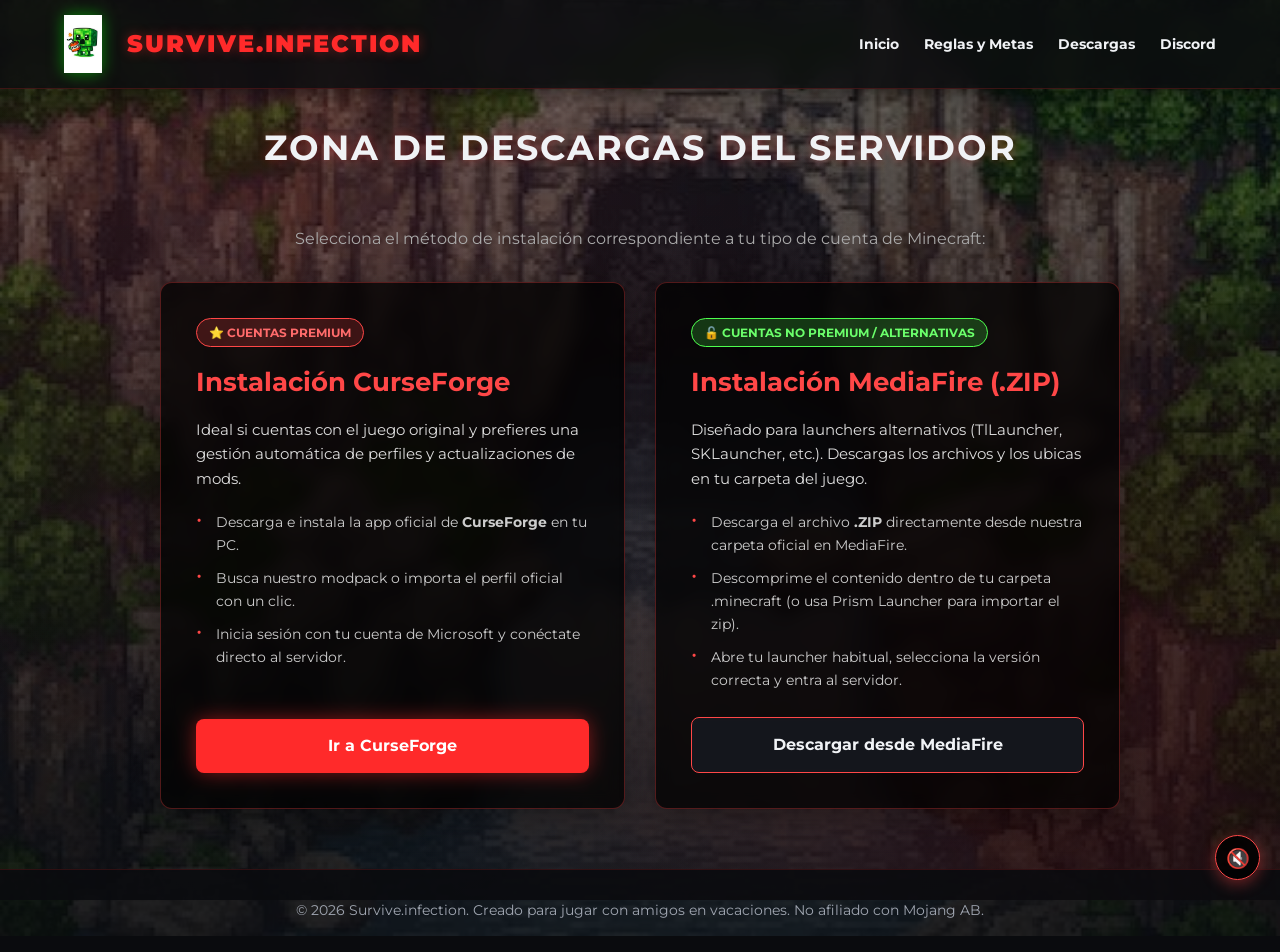
<file: descargas.html>
<!DOCTYPE html>
<html lang="es">
<head>
    <meta charset="UTF-8">
    <meta name="viewport" content="width=device-width, initial-scale=1.0">
    <title>Survive.infection - Descargas y Guía</title>
    <!-- Fuente moderna estilo Gaming -->
    <link href="https://fonts.googleapis.com/css2?family=Montserrat:wght@400;700;900&display=swap" rel="stylesheet">
    <!-- Vinculo al archivo de estilos externos -->
    <link rel="stylesheet" href="style.css">
    
    <style>
        .content-section {
            padding: 120px 20px 60px 20px;
            max-width: 1000px;
            margin: 0 auto;
        }

        .downloads-layout {
            display: grid;
            grid-template-columns: repeat(auto-fit, minmax(320px, 1fr));
            gap: 30px;
            margin-top: 30px;
        }

        .download-box {
            background: rgba(0, 0, 0, 0.75);
            border: 1px solid rgba(255, 71, 71, 0.3);
            border-radius: 12px;
            padding: 35px;
            box-shadow: 0 8px 32px 0 rgba(0, 0, 0, 0.37);
            backdrop-filter: blur(8px);
            display: flex;
            flex-direction: column;
            justify-content: space-between;
            transition: all 0.3s ease;
        }

        .download-box:hover {
            border-color: #ff4747;
            transform: translateY(-5px);
            box-shadow: 0 12px 40px rgba(255, 42, 42, 0.3);
        }

        .download-box h3 {
            font-size: 1.6rem;
            color: #ff4747;
            margin-bottom: 15px;
            display: flex;
            align-items: center;
            gap: 10px;
        }

        .download-box p {
            color: #ddd;
            font-size: 0.95rem;
            line-height: 1.6;
            margin-bottom: 20px;
        }

        .download-box ul {
            list-style-type: none;
            padding: 0;
            margin-bottom: 25px;
            text-align: left;
        }

        .download-box ul li {
            margin-bottom: 10px;
            position: relative;
            padding-left: 20px;
            color: #ccc;
            font-size: 0.9rem;
        }

        .download-box ul li::before {
            content: "•";
            color: #ff4747;
            position: absolute;
            left: 0;
            font-size: 1.3rem;
            line-height: 1rem;
        }

        .badge-type {
            display: inline-block;
            background: rgba(255, 71, 71, 0.2);
            border: 1px solid #ff4747;
            color: #ff6b6b;
            padding: 4px 12px;
            border-radius: 15px;
            font-size: 0.75rem;
            font-weight: bold;
            text-transform: uppercase;
            margin-bottom: 15px;
            width: fit-content;
        }

        /* Estilo interactivo para el botón de Discord */
        .btn-discord {
            transition: all 0.3s ease !important;
        }
        
        .btn-discord:hover {
            transform: translateY(-3px) scale(1.02);
            box-shadow: 0 0 20px rgba(88, 101, 242, 0.6) !important;
        }
    </style>
</head>
<body>

    <!-- CANVAS Y OVERLAY DE AMBIENTACIÓN -->
    <canvas id="bg-canvas"></canvas>
    <div class="ambient-overlay"></div>

    <header>
    <a href="index.html" class="logo-container">
        <img src="creepercito.jpg" alt="Logo Creepercito" class="logo-img">
        <div class="logo">Survive.infection</div>
    </a>
    <nav>
        <ul>
            <li><a href="index.html">Inicio</a></li>
            <li><a href="Reglas.html">Reglas y Metas</a></li>
            <li><a href="descargas.html">Descargas</a></li>
            <li><a href="https://discord.gg/KRCZfFrRG" target="_blank" rel="noopener noreferrer" class="btn-discord">Discord</a></li>
        </ul>
    </nav>
    </header>

    <!-- SECCIÓN DE CONTENIDO -->
    <section class="content-section">
        <h2 class="section-title">Zona de Descargas del Servidor</h2>
        <p style="text-align: center; color: #aaa; margin-bottom: 30px;">Selecciona el método de instalación correspondiente a tu tipo de cuenta de Minecraft:</p>

        <div class="downloads-layout">
            
            <!-- CAJA 1: JUGADORES PREMIUM (CURSEFORGE) -->
            <div class="download-box">
                <div>
                    <span class="badge-type">⭐ Cuentas Premium</span>
                    <h3>Instalación CurseForge</h3>
                    <p>Ideal si cuentas con el juego original y prefieres una gestión automática de perfiles y actualizaciones de mods.</p>
                    <ul>
                        <li>Descarga e instala la app oficial de <strong>CurseForge</strong> en tu PC.</li>
                        <li>Busca nuestro modpack o importa el perfil oficial con un clic.</li>
                        <li>Inicia sesión con tu cuenta de Microsoft y conéctate directo al servidor.</li>
                    </ul>
                </div>
                <a href="https://www.curseforge.com/download" target="_blank" class="btn btn-primary" style="text-align: center;">Ir a CurseForge</a>
            </div>

            <!-- CAJA 2: JUGADORES NO PREMIUM (MEDIAFIRE) -->
            <div class="download-box">
                <div>
                    <span class="badge-type" style="background: rgba(78, 255, 78, 0.2); border-color: #4eff4e; color: #6bff6b;">🔓 Cuentas No Premium / Alternativas</span>
                    <h3>Instalación MediaFire (.ZIP)</h3>
                    <p>Diseñado para launchers alternativos (TlLauncher, SKLauncher, etc.). Descargas los archivos y los ubicas en tu carpeta del juego.</p>
                    <ul>
                        <li>Descarga el archivo <strong>.ZIP</strong> directamente desde nuestra carpeta oficial en MediaFire.</li>
                        <li>Descomprime el contenido dentro de tu carpeta <code>.minecraft</code> (o usa Prism Launcher para importar el zip).</li>
                        <li>Abre tu launcher habitual, selecciona la versión correcta y entra al servidor.</li>
                    </ul>
                </div>
                <a href="https://app.mediafire.com/folder/v2oywe1nco7wy" target="_blank" class="btn btn-secondary" style="text-align: center; border-color: #ff4747;">Descargar desde MediaFire</a>
            </div>

        </div>
    </section>

    <!-- FOOTER -->
    <footer>
        <p>&copy; 2026 Survive.infection. Creado para jugar con amigos en vacaciones. No afiliado con Mojang AB.</p>
    </footer>

    <!-- Vinculo al archivo de JavaScript externo -->
    <script src="script.js"></script>
</body>
</html>
</file>
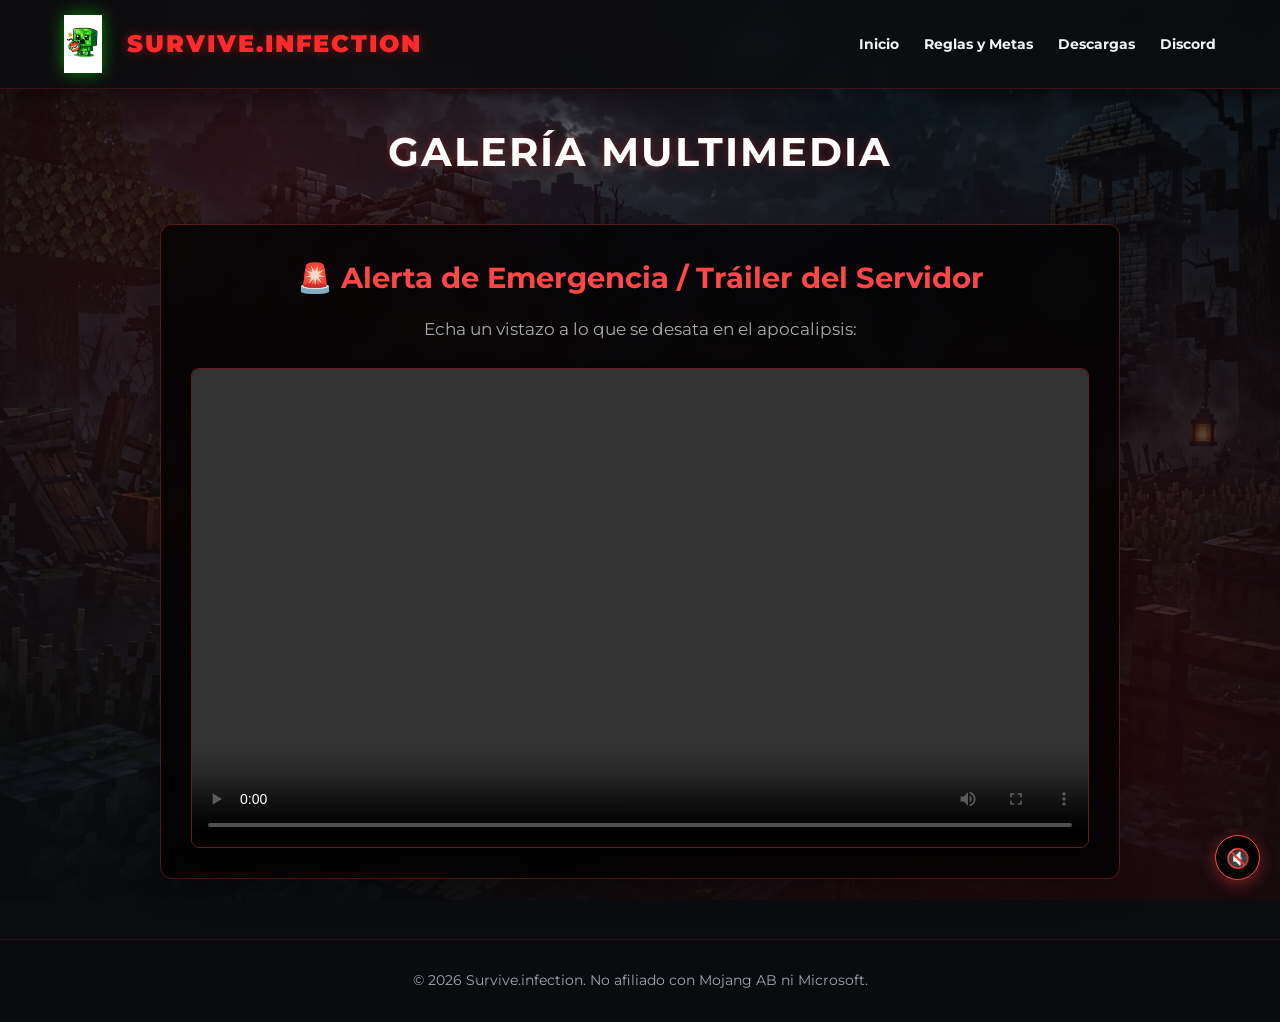
<file: video.html>
<!DOCTYPE html>
<html lang="es">
<head>
    <meta charset="UTF-8">
    <meta name="viewport" content="width=device-width, initial-scale=1.0">
    <title>Survive.infection - Videos y Tráilers</title>
    <!-- Fuente moderna estilo Gaming -->
    <link href="https://fonts.googleapis.com/css2?family=Montserrat:wght@400;700;900&display=swap" rel="stylesheet">
    <!-- Vinculo al archivo de estilos externos -->
    <link rel="stylesheet" href="style.css">
    
    <style>
        /* Configuración de la imagen de fondo */
        body {
            background-image: url('fondo.jpg');
            background-repeat: no-repeat;
            background-position: center center;
            background-size: cover;
            background-attachment: fixed;
            margin: 0;
            font-family: 'Montserrat', sans-serif;
            color: #ffffff;
        }

        /* Espacio superior para que el banner fijo no tape el contenido */
        .content-section {
            padding: 120px 20px 60px 20px;
            max-width: 1000px;
            margin: 0 auto;
            text-align: center;
        }

        .section-title {
            text-align: center;
            font-size: 2.5rem;
            margin-bottom: 40px;
            text-transform: uppercase;
            letter-spacing: 2px;
            text-shadow: 0 0 10px rgba(255, 42, 42, 0.3);
        }

        /* Caja contenedora del video */
        .video-card {
            background: rgba(0, 0, 0, 0.75);
            border: 1px solid rgba(255, 71, 71, 0.3);
            border-radius: 12px;
            padding: 30px;
            box-shadow: 0 8px 32px 0 rgba(0, 0, 0, 0.37);
            backdrop-filter: blur(8px);
        }

        .video-card h3 {
            margin-top: 0;
            font-size: 1.8rem;
            color: #ff4747;
            margin-bottom: 15px;
        }

        .video-card p {
            color: #aaa;
            margin-bottom: 25px;
            font-size: 1.05rem;
        }

        /* Contenedor del video con altura fija para expandir la caja completa */
        .video-container {
            position: relative;
            width: 100%;
            height: 480px; /* Altura de la caja */
            border-radius: 8px;
            overflow: hidden;
            border: 1px solid rgba(255, 71, 71, 0.4);
            background: #000;
            box-shadow: 0 4px 20px rgba(0, 0, 0, 0.8);
        }

        /* Forzar al video a ocupar el 100% estirándose sin dejar espacios */
        .video-container video {
            width: 100%;
            height: 100%;
            object-fit: cover; /* Llena toda el área recortando ligeramente si las proporciones difieren */
            display: block;
            outline: none;
        }

        /* Ajuste responsivo para celulares */
        @media (max-width: 768px) {
            .video-container {
                height: 280px;
            }
        }
    </style>
</head>
<body>

    <!-- CANVAS Y OVERLAY DE AMBIENTACIÓN -->
    <canvas id="bg-canvas"></canvas>
    <div class="ambient-overlay"></div>

    <header>
    <a href="index.html" class="logo-container">
        <img src="creepercito.jpg" alt="Logo Creepercito" class="logo-img">
        <div class="logo">Survive.infection</div>
    </a>
    <nav>
        <ul>
            <li><a href="index.html">Inicio</a></li>
            <li><a href="Reglas.html">Reglas y Metas</a></li>
            <li><a href="descargas.html">Descargas</a></li>
            <li><a href="https://discord.gg/tu-link" target="_blank">Discord</a></li>
        </ul>
    </nav>
    </header>

    <!-- SECCIÓN DE CONTENIDO Y CAJA DE VIDEO -->
    <section class="content-section">
        <h2 class="section-title">Galería Multimedia</h2>
        
        <div class="card video-card">
            <h3>🚨 Alerta de Emergencia / Tráiler del Servidor</h3>
            <p>Echa un vistazo a lo que se desata en el apocalipsis:</p>
            
            <div class="video-container">
                <!-- Reproductor local estirado para llenar todo el contenedor -->
                <video controls controlsList="nodownload" preload="metadata">
                    <source src="video.mp4" type="video/mp4">
                    Tu navegador no soporta la reproducción de video en HTML5.
                </video>
            </div>
        </div>
    </section>

    <!-- FOOTER -->
    <footer>
        <p>&copy; 2026 Survive.infection. No afiliado con Mojang AB ni Microsoft.</p>
    </footer>

    <!-- Vinculo al archivo de JavaScript externo -->
    <script src="script.js"></script>
</body>
</html>
</file>
<file: style.css>
/* --- VARIABLES GLOBALES Y RESET --- */
:root {
    --bg-color: #0b0c0f;
    --card-bg: rgba(24, 27, 34, 0.85);
    --accent-color: #ff2a2a; /* Rojo alerta biohazard */
    --accent-glow: rgba(255, 42, 42, 0.4);
    --text-color: #f0f2f5;
    --text-muted: #a0a6b1;
}

* {
    margin: 0;
    padding: 0;
    box-sizing: border-box;
    font-family: 'Montserrat', sans-serif;
}

/* --- CONFIGURACIÓN DE FONDO BASE (OVERWORLD POR DEFECTO) --- */
body {
    background-image: url('fondo_normal.png');
    background-repeat: no-repeat;
    background-position: center center;
    background-size: cover;
    background-attachment: fixed;
    background-color: var(--bg-color);
    color: var(--text-color);
    line-height: 1.6;
    overflow-x: hidden;
    position: relative;
    /* Transición suave al cambiar entre temas */
    transition: background-image 0.6s ease-in-out, background-color 0.6s ease-in-out;
}

/* --- CANVAS DE FONDO DINÁMICO --- */
#bg-canvas {
    position: fixed;
    top: 0;
    left: 0;
    width: 100vw;
    height: 100vh;
    z-index: -1;
    pointer-events: none;
}

/* CAPA DE TEXTURA Y LUZ AMBIENTAL */
.ambient-overlay {
    position: fixed;
    top: 0;
    left: 0;
    width: 100%;
    height: 100%;
    z-index: -1;
    pointer-events: none;
    background: 
        radial-gradient(circle at 20% 20%, rgba(255, 42, 42, 0.12) 0%, transparent 50%),
        radial-gradient(circle at 80% 80%, rgba(180, 0, 0, 0.15) 0%, transparent 50%),
        linear-gradient(rgba(11, 12, 15, 0.6), rgba(11, 12, 15, 0.9));
    transition: background 0.6s ease-in-out;
}

/* --- HEADER / NAVBAR --- */
header {
    display: flex;
    justify-content: space-between;
    align-items: center;
    padding: 15px 5%;
    background: rgba(11, 12, 15, 0.85);
    position: fixed;
    width: 100%;
    top: 0;
    z-index: 100;
    backdrop-filter: blur(12px);
    border-bottom: 1px solid rgba(255, 42, 42, 0.2);
    box-shadow: 0 4px 20px rgba(0, 0, 0, 0.5);
}

.logo-container {
    display: flex;
    align-items: center;
    gap: 15px;
    text-decoration: none;
    margin-left: -10px;
}

.logo-img {
    width: 58px;
    height: 58px;
    object-fit: contain;
    border-radius: 8px;
    filter: drop-shadow(0 0 8px rgba(0, 255, 0, 0.5));
}

.logo {
    font-size: 1.5rem;
    font-weight: 900;
    text-transform: uppercase;
    letter-spacing: 2px;
    color: var(--accent-color);
    text-shadow: 0 0 12px var(--accent-glow);
}

nav ul {
    display: flex;
    list-style: none;
    gap: 25px;
}

nav a {
    color: var(--text-color);
    text-decoration: none;
    font-weight: 700;
    font-size: 0.9rem;
    transition: color 0.3s;
}

nav a:hover {
    color: var(--accent-color);
}

/* --- HERO SECTION Y CAJA INTERACTIVA --- */
.hero {
    min-height: 80vh;
    display: flex;
    flex-direction: column;
    justify-content: center;
    align-items: center;
    text-align: center;
    padding: 120px 20px 40px;
}

.hero h1 {
    font-size: 3.8rem;
    font-weight: 900;
    margin-bottom: 15px;
    text-transform: uppercase;
    letter-spacing: 4px;
    color: #fff;
    text-shadow: 0 0 25px rgba(255, 42, 42, 0.6), 0 0 50px rgba(255, 0, 0, 0.3);
}

.hero-card {
    background: rgba(0, 0, 0, 0.75);
    border: 1px solid rgba(255, 71, 71, 0.3);
    border-radius: 12px;
    padding: 30px 40px;
    max-width: 750px;
    margin: 25px auto;
    box-shadow: 0 8px 32px rgba(0, 0, 0, 0.6);
    backdrop-filter: blur(8px);
    cursor: pointer;
    transition: transform 0.4s cubic-bezier(0.175, 0.885, 0.32, 1.275), 
                box-shadow 0.4s ease, 
                border-color 0.4s ease;
}

.hero-card-header {
    display: flex;
    align-items: center;
    gap: 25px;
    text-align: left;
}

.hero-card p {
    font-size: 1.25rem;
    line-height: 1.6;
    font-weight: 500;
    color: var(--text-color);
    margin: 0;
    text-shadow: 0 2px 4px rgba(0,0,0,0.8);
}

.hero-card hr {
    border: none;
    height: 1px;
    background: linear-gradient(90deg, transparent, rgba(255, 71, 71, 0.6), transparent);
    margin: 25px 0;
}

.hero-intro {
    text-align: center;
}

.hero-intro h3 {
    color: var(--accent-color);
    font-size: 1.4rem;
    margin-bottom: 10px;
    text-transform: uppercase;
    letter-spacing: 1px;
}

.hero-intro p {
    font-size: 1.05rem;
    color: #dddddd;
    margin-bottom: 15px;
}

.status-badge {
    display: inline-block;
    background: rgba(255, 71, 71, 0.2);
    border: 1px solid var(--accent-color);
    color: #ff6b6b;
    padding: 8px 20px;
    border-radius: 20px;
    font-weight: 700;
    font-size: 1.1rem;
    text-transform: uppercase;
    letter-spacing: 1.5px;
    box-shadow: 0 0 15px rgba(255, 71, 71, 0.3);
    animation: pulse 2s infinite;
}

@keyframes pulse {
    0% { box-shadow: 0 0 0 0 rgba(255, 71, 71, 0.5); }
    70% { box-shadow: 0 0 0 12px rgba(255, 71, 71, 0); }
    100% { box-shadow: 0 0 0 0 rgba(255, 71, 71, 0); }
}

.creeper-img {
    width: 90px;
    height: 90px;
    object-fit: contain;
    flex-shrink: 0;
    border-radius: 8px;
    transition: transform 0.3s ease;
    filter: drop-shadow(0 0 8px rgba(0, 255, 0, 0.4));
}

.hero-card:hover {
    transform: translateY(-8px) scale(1.02);
    border-color: var(--accent-color);
    box-shadow: 0 12px 40px var(--accent-glow);
}

.hero-card:hover .creeper-img {
    transform: scale(1.1) rotate(5deg);
}

@keyframes shake {
    0% { transform: translate(1px, 1px) rotate(0deg); }
    20% { transform: translate(-3px, 0px) rotate(-3deg); }
    40% { transform: translate(3px, -2px) rotate(3deg); }
    60% { transform: translate(-3px, 1px) rotate(0deg); }
    80% { transform: translate(3px, 2px) rotate(-1deg); }
    100% { transform: translate(0, 0) rotate(0deg); }
}

.shake-animation {
    animation: shake 0.4s ease;
    border-color: #ff2a2a !important;
    box-shadow: 0 0 50px rgba(255, 0, 0, 0.8) !important;
    background: rgba(80, 10, 10, 0.85) !important;
}

.btn-group {
    display: flex;
    gap: 15px;
    flex-wrap: wrap;
    justify-content: center;
}

.btn {
    padding: 14px 28px;
    border-radius: 8px;
    font-weight: 700;
    text-decoration: none;
    cursor: pointer;
    border: none;
    transition: all 0.3s ease;
    font-size: 1rem;
}

.btn-primary {
    background-color: var(--accent-color);
    color: #fff;
    box-shadow: 0 0 20px rgba(255, 42, 42, 0.5);
}

.btn-primary:hover {
    transform: translateY(-3px);
    box-shadow: 0 0 30px rgba(255, 42, 42, 0.8);
    background-color: #ff1a1a;
}

.btn-secondary {
    background-color: var(--card-bg);
    color: var(--text-color);
    border: 1px solid rgba(255, 71, 71, 0.3);
    backdrop-filter: blur(5px);
}

.btn-secondary:hover {
    background-color: rgba(255, 71, 71, 0.15);
    border-color: var(--accent-color);
    transform: translateY(-3px);
}

/* NOTIFICACIÓN TOAST */
.toast {
    position: fixed;
    bottom: 30px;
    right: 30px;
    background-color: var(--accent-color);
    color: white;
    padding: 12px 24px;
    border-radius: 6px;
    font-weight: bold;
    opacity: 0;
    transform: translateY(20px);
    transition: all 0.3s ease;
    pointer-events: none;
    z-index: 1000;
    box-shadow: 0 0 15px rgba(255, 42, 42, 0.5);
}

.toast.show {
    opacity: 1;
    transform: translateY(0);
}

/* --- CARACTERÍSTICAS / MODALIDADES --- */
.features {
    padding: 80px 8%;
}

.section-title {
    text-align: center;
    font-size: 2.2rem;
    margin-bottom: 50px;
    text-transform: uppercase;
    letter-spacing: 2px;
    text-shadow: 0 0 10px rgba(255, 42, 42, 0.3);
}

.grid {
    display: grid;
    grid-template-columns: repeat(auto-fit, minmax(280px, 1fr));
    gap: 25px;
}

.card {
    background-color: var(--card-bg);
    padding: 30px;
    border-radius: 12px;
    border: 1px solid rgba(255, 71, 71, 0.15);
    backdrop-filter: blur(8px);
    transition: transform 0.3s ease, border-color 0.3s ease, box-shadow 0.3s ease;
}

.card:hover {
    transform: translateY(-5px);
    border-color: var(--accent-color);
    box-shadow: 0 5px 20px rgba(255, 42, 42, 0.2);
}

/* Estilo original para H3 en tarjetas */
.card h3 {
    font-size: 1.4rem;
    margin-bottom: 10px;
    color: var(--accent-color);
}

/* CLASE ESPECIAL: Aplica el estilo del título H1 a los subtítulos de index.html */
.card h3.highlight-subtitle {
    color: #fff;
    text-transform: uppercase;
    letter-spacing: 2px;
    text-shadow: 0 0 25px rgba(255, 42, 42, 0.6), 0 0 50px rgba(255, 0, 0, 0.3);
    font-weight: 900;
}

.card p {
    color: var(--text-muted);
    font-size: 0.95rem;
}

/* ============================================================
   --- TEMA MCPVP HARDCORE (CAMBIO DE FONDO AL NETHER) ---
   ============================================================ */
body.theme-mcpvp {
    background-image: url('fondo_mcpvp.png') !important;
    background-color: #1a0000;
}

body.theme-mcpvp .ambient-overlay {
    background: 
        radial-gradient(circle at 50% 30%, rgba(255, 0, 0, 0.45) 0%, transparent 60%),
        radial-gradient(circle at 80% 80%, rgba(120, 0, 0, 0.5) 0%, transparent 50%),
        linear-gradient(rgba(20, 0, 0, 0.85), rgba(5, 0, 0, 0.98));
}

body.theme-mcpvp .card {
    border-color: #ff0000 !important;
    box-shadow: 0 0 35px rgba(255, 0, 0, 0.6), inset 0 0 15px rgba(255, 0, 0, 0.2) !important;
    background: rgba(20, 0, 0, 0.9) !important;
}

body.theme-mcpvp .section-title {
    color: #ff1a1a;
    text-shadow: 0 0 25px rgba(255, 0, 0, 1), 0 0 50px rgba(255, 0, 0, 0.6);
}

body.theme-mcpvp .card h3 {
    color: #ff2a2a !important;
    text-shadow: 0 0 15px rgba(255, 0, 0, 0.7);
}

body.theme-mcpvp #skin_container {
    border-color: #ff0000;
    box-shadow: 0 0 25px rgba(255, 0, 0, 0.4);
    background: rgba(35, 0, 0, 0.7);
}

/* --- FOOTER --- */
footer {
    text-align: center;
    padding: 30px;
    border-top: 1px solid rgba(255, 42, 42, 0.15);
    color: var(--text-muted);
    font-size: 0.85rem;
    background: rgba(11, 12, 15, 0.9);
}

/* RESPONSIVE DESIGN */
@media (max-width: 768px) {
    .hero h1 { font-size: 2.3rem; }
    header { padding: 15px 5%; }
    nav ul { gap: 15px; }
    .hero-card-header {
        flex-direction: column;
        text-align: center;
    }
}
</file>
